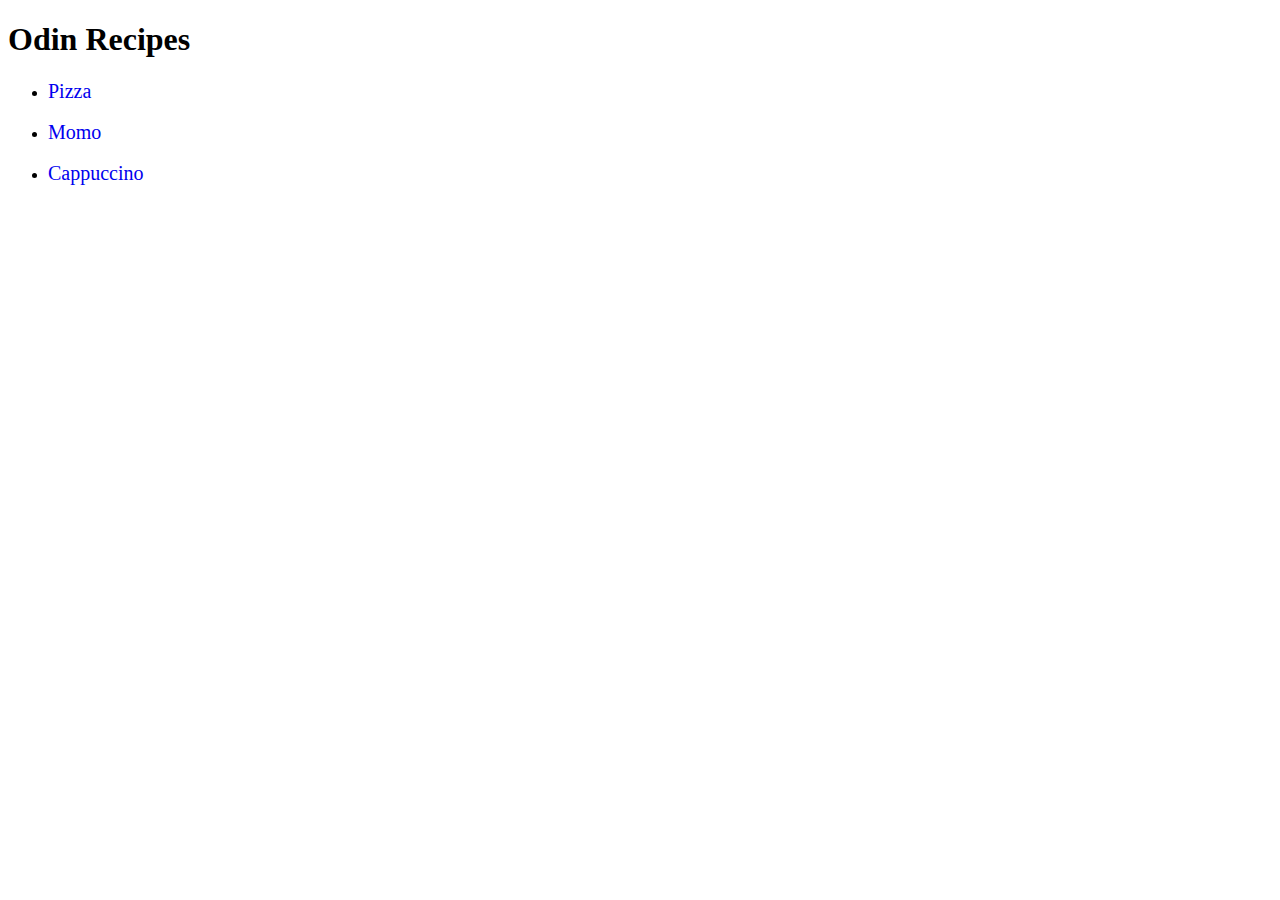
<file: index.html>
<!DOCTYPE html>
<html lang="en">

<head>
    <meta charset="UTF-8">
    <meta http-equiv="X-UA-Compatible" content="IE=edge">
    <meta name="viewport" content="width=device-width, initial-scale=1.0">
    <title>Recipes</title>
    <link rel="stylesheet" href="styles.css">

</head>

<body>
    <h1>Odin Recipes</h1>
    <ul>
        <li><a href="./recipes/pizza.html">Pizza</a> </li>
        <br>
        <li><a href="./recipes/momo.html">Momo</a> </li>
        <br>
        <li><a href="./recipes/cappuccino.html">Cappuccino</a> </li>
    </ul>



</body>

</html>
</file>
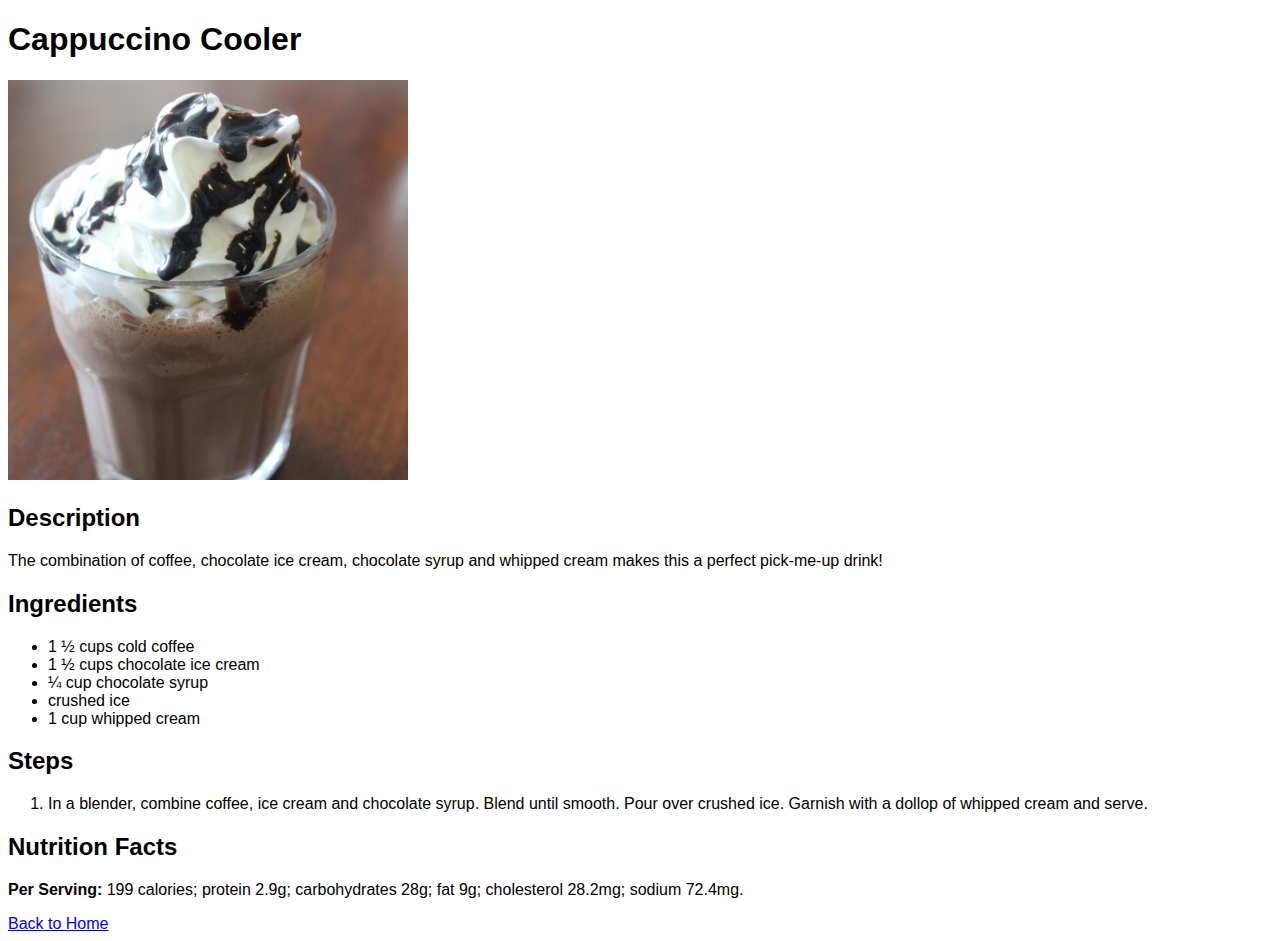
<file: recipes/cappuccino.html>
<!DOCTYPE html>
<html lang="en">

<head>
    <meta charset="UTF-8">
    <meta http-equiv="X-UA-Compatible" content="IE=edge">
    <meta name="viewport" content="width=device-width, initial-scale=1.0">
    <title>Cappuccino</title>
    <link rel="stylesheet" href="recipe.css">
</head>

<body>
    <h1>Cappuccino Cooler</h1>
    <img src="../img/cappuccino.jpg" alt="Cappuccino Cooler">
    <h2>Description</h2>

    <p>The combination of coffee, chocolate ice cream, chocolate syrup and whipped cream makes this a perfect pick-me-up
        drink!</p>

    <h2>Ingredients</h2>
    <ul>
        <li>1 ½ cups cold coffee </li>
        <li>1 ½ cups chocolate ice cream </li>
        <li>¼ cup chocolate syrup </li>
        <li>crushed ice </li>
        <li>1 cup whipped cream </li>
    </ul>

    <h2>Steps</h2>
    <ol>
        <li>In a blender, combine coffee, ice cream and chocolate syrup. Blend until smooth. Pour over crushed ice.
            Garnish with a
            dollop of whipped cream and serve.</li>

    </ol>

    <h2>Nutrition Facts</h2>
    <p>
        <strong>Per Serving:</strong> 199 calories; protein 2.9g; carbohydrates 28g; fat 9g; cholesterol 28.2mg; sodium
        72.4mg.
    </p>
    <a href="../index.html">Back to Home</a>
</body>

</html>
</file>
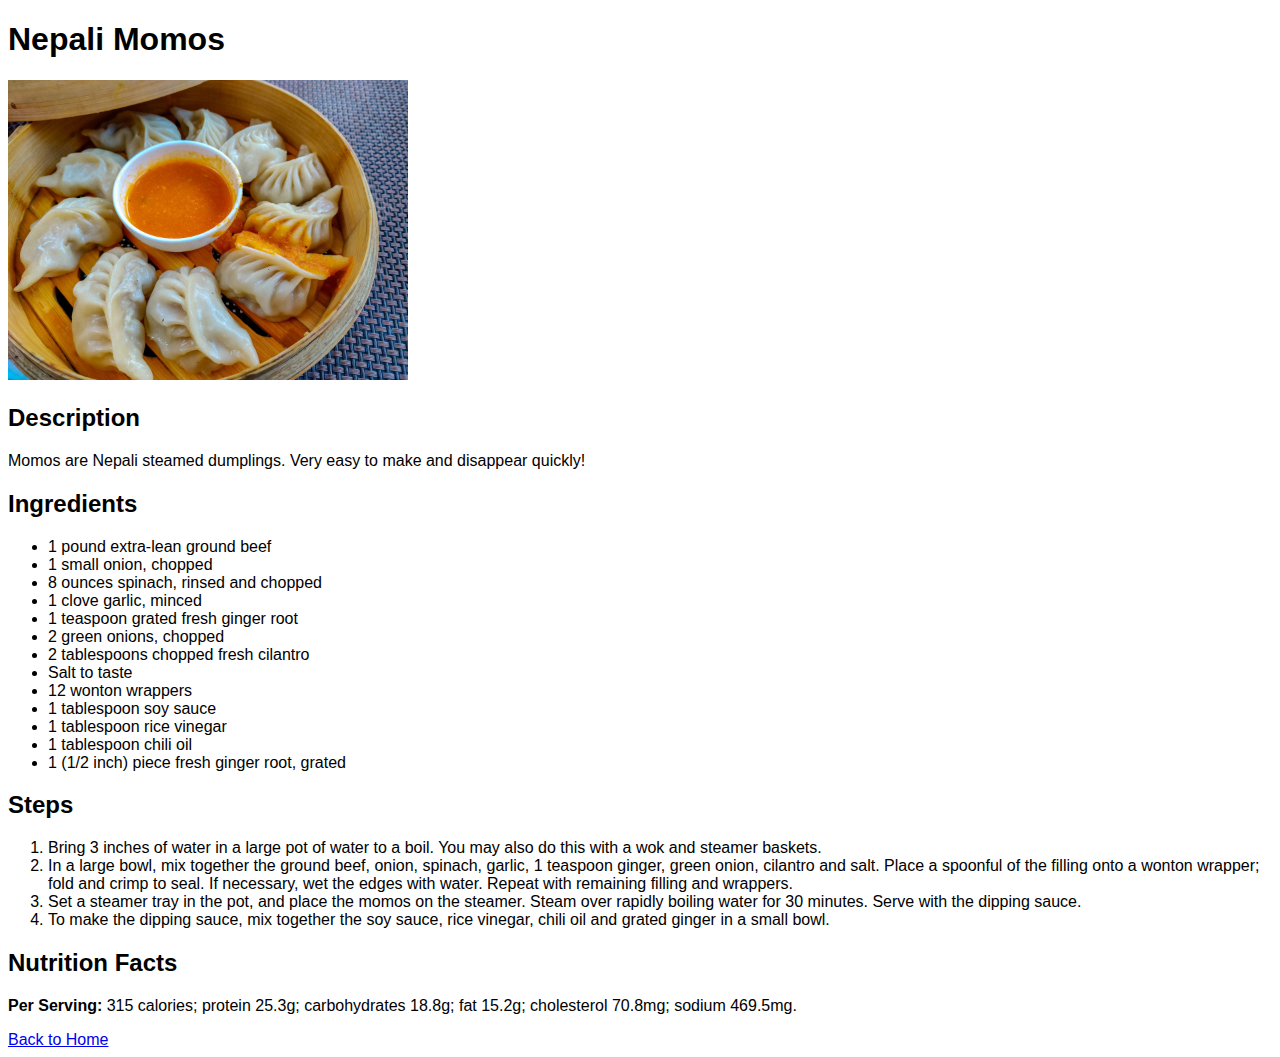
<file: recipes/momo.html>
<!DOCTYPE html>
<html lang="en">

<head>
    <meta charset="UTF-8">
    <meta http-equiv="X-UA-Compatible" content="IE=edge">
    <meta name="viewport" content="width=device-width, initial-scale=1.0">
    <title>momo</title>
    <link rel="stylesheet" href="recipe.css">
</head>

<body>
    <h1>Nepali Momos</h1>
    <img src="../img/momo.jpg" alt="momo">

    <h2>Description</h2>
    <p>Momos are Nepali steamed dumplings. Very easy to make and disappear quickly!</p>

    <h2>Ingredients</h2>
    <ul>
        <li>1 pound extra-lean ground beef </li>
        <li> 1 small onion, chopped</li>
        <li>8 ounces spinach, rinsed and chopped </li>
        <li> 1 clove garlic, minced</li>
        <li> 1 teaspoon grated fresh ginger root</li>
        <li> 2 green onions, chopped</li>
        <li> 2 tablespoons chopped fresh cilantro</li>
        <li> Salt to taste</li>
        <li> 12 wonton wrappers</li>
        <li> 1 tablespoon soy sauce</li>
        <li> 1 tablespoon rice vinegar</li>
        <li>1 tablespoon chili oil</li>
        <li>1 (1/2 inch) piece fresh ginger root, grated</li>
    </ul>

    <h2>Steps</h2>
    <ol>
        <li>Bring 3 inches of water in a large pot of water to a boil. You may also do this with a wok and steamer
            baskets.</li>
        <li>In a large bowl, mix together the ground beef, onion, spinach, garlic, 1 teaspoon ginger, green onion,
            cilantro and
            salt. Place a spoonful of the filling onto a wonton wrapper; fold and crimp to seal. If necessary, wet the
            edges with
            water. Repeat with remaining filling and wrappers.</li>
        <li>Set a steamer tray in the pot, and place the momos on the steamer. Steam over rapidly boiling water for 30
            minutes.
            Serve with the dipping sauce.</li>
        <li>To make the dipping sauce, mix together the soy sauce, rice vinegar, chili oil and grated ginger in a small
            bowl.</li>
    </ol>
    <h2>Nutrition Facts</h2>
    <p>
        <strong>Per Serving:</strong> 315 calories; protein 25.3g; carbohydrates 18.8g; fat 15.2g; cholesterol 70.8mg;
        sodium 469.5mg.
    </p>
    <a href="../index.html">Back to Home</a>
</body>

</html>
</file>
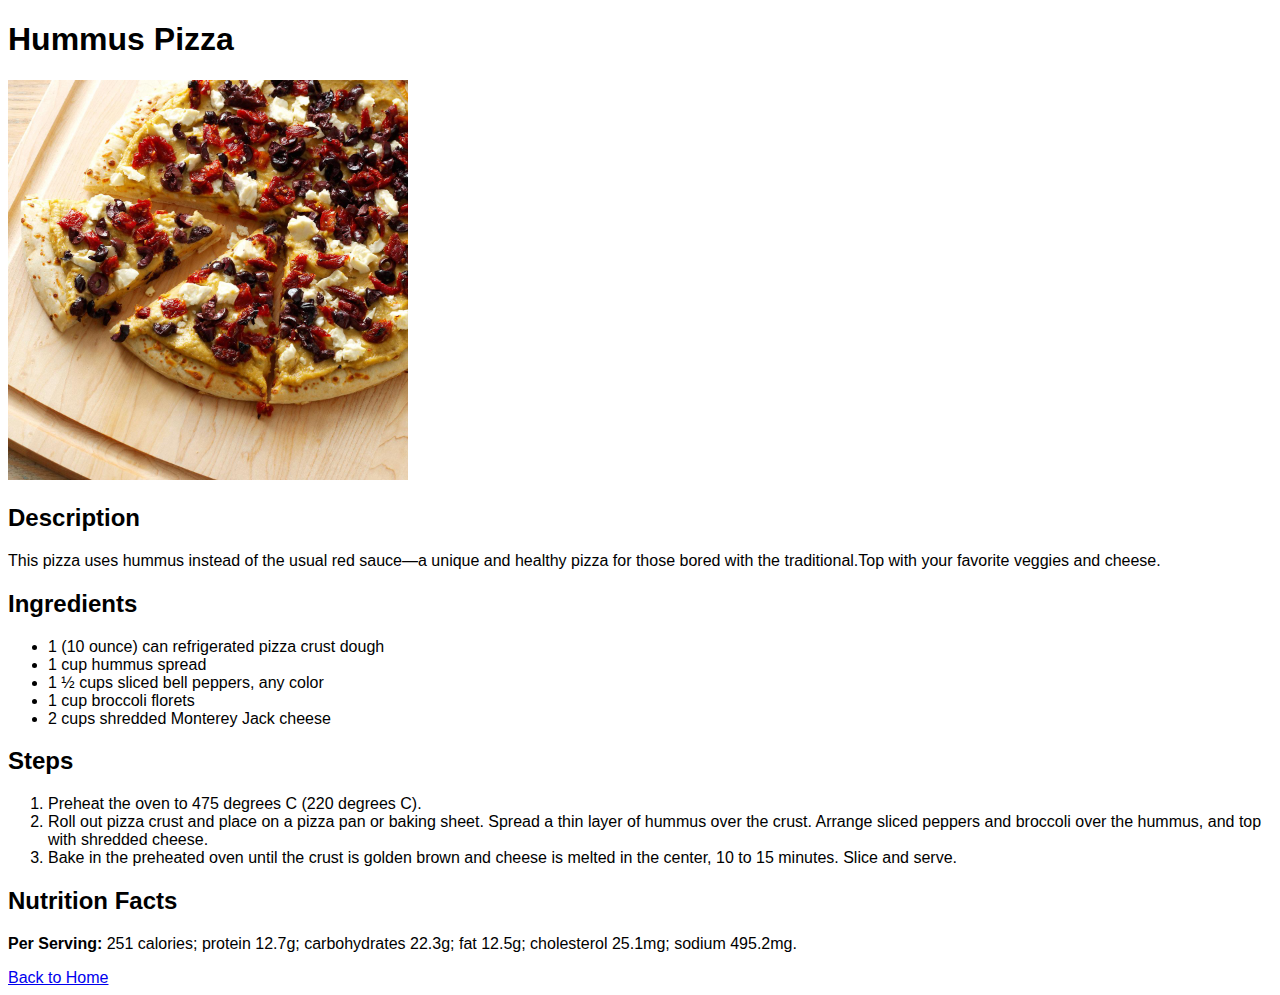
<file: recipes/pizza.html>
<!DOCTYPE html>
<html lang="en">

<head>
    <meta charset="UTF-8">
    <meta http-equiv="X-UA-Compatible" content="IE=edge">
    <meta name="viewport" content="width=device-width, initial-scale=1.0">
    <title>Pizza</title>
    <link rel="stylesheet" href="recipe.css">
</head>

<body>
    <h1>Hummus Pizza</h1>
    <img src="../img/pizza.jpg" alt="pizza">

    <h2>Description</h2>

    <p>This pizza uses hummus instead of the usual red sauce—a unique and healthy pizza for those bored with the
        traditional.Top with your favorite veggies and cheese.</p>

    <h2>Ingredients</h2>
    <ul>
        <li>1 (10 ounce) can refrigerated pizza crust dough</li>
        <li>1 cup hummus spread</li>
        <li>1 ½ cups sliced bell peppers, any color</li>
        <li>1 cup broccoli florets</li>
        <li>2 cups shredded Monterey Jack cheese</li>
    </ul>

    <h2>Steps</h2>
    <ol>
        <li>Preheat the oven to 475 degrees C (220 degrees C).</li>
        <li>Roll out pizza crust and place on a pizza pan or baking sheet. Spread a thin layer of hummus over the crust.
            Arrange
            sliced peppers and broccoli over the hummus, and top with shredded cheese.</li>
        <li>Bake in the preheated oven until the crust is golden brown and cheese is melted in the center, 10 to 15
            minutes. Slice
            and serve.</li>
    </ol>
    <h2>Nutrition Facts</h2>
    <p>
        <strong>Per Serving:</strong> 251 calories; protein 12.7g; carbohydrates 22.3g; fat 12.5g; cholesterol 25.1mg;
        sodium 495.2mg.
    </p>

    <a href="../index.html">Back to Home</a>


</body>

</html>
</file>
<file: styles.css>
a {
    text-decoration: none;
    font-size: 20px;
}
</file>
<file: recipes/recipe.css>
img {
    width: 400px;
    height: auto;
}
*{
    font-family: Helvetica, Arial, sans-serif;

}

h1, h2 {
    
    font-family: 'Trebuchet MS', 'Lucida Sans Unicode', 'Lucida Grande', 'Lucida Sans', Arial, sans-serif ;
}
</file>
